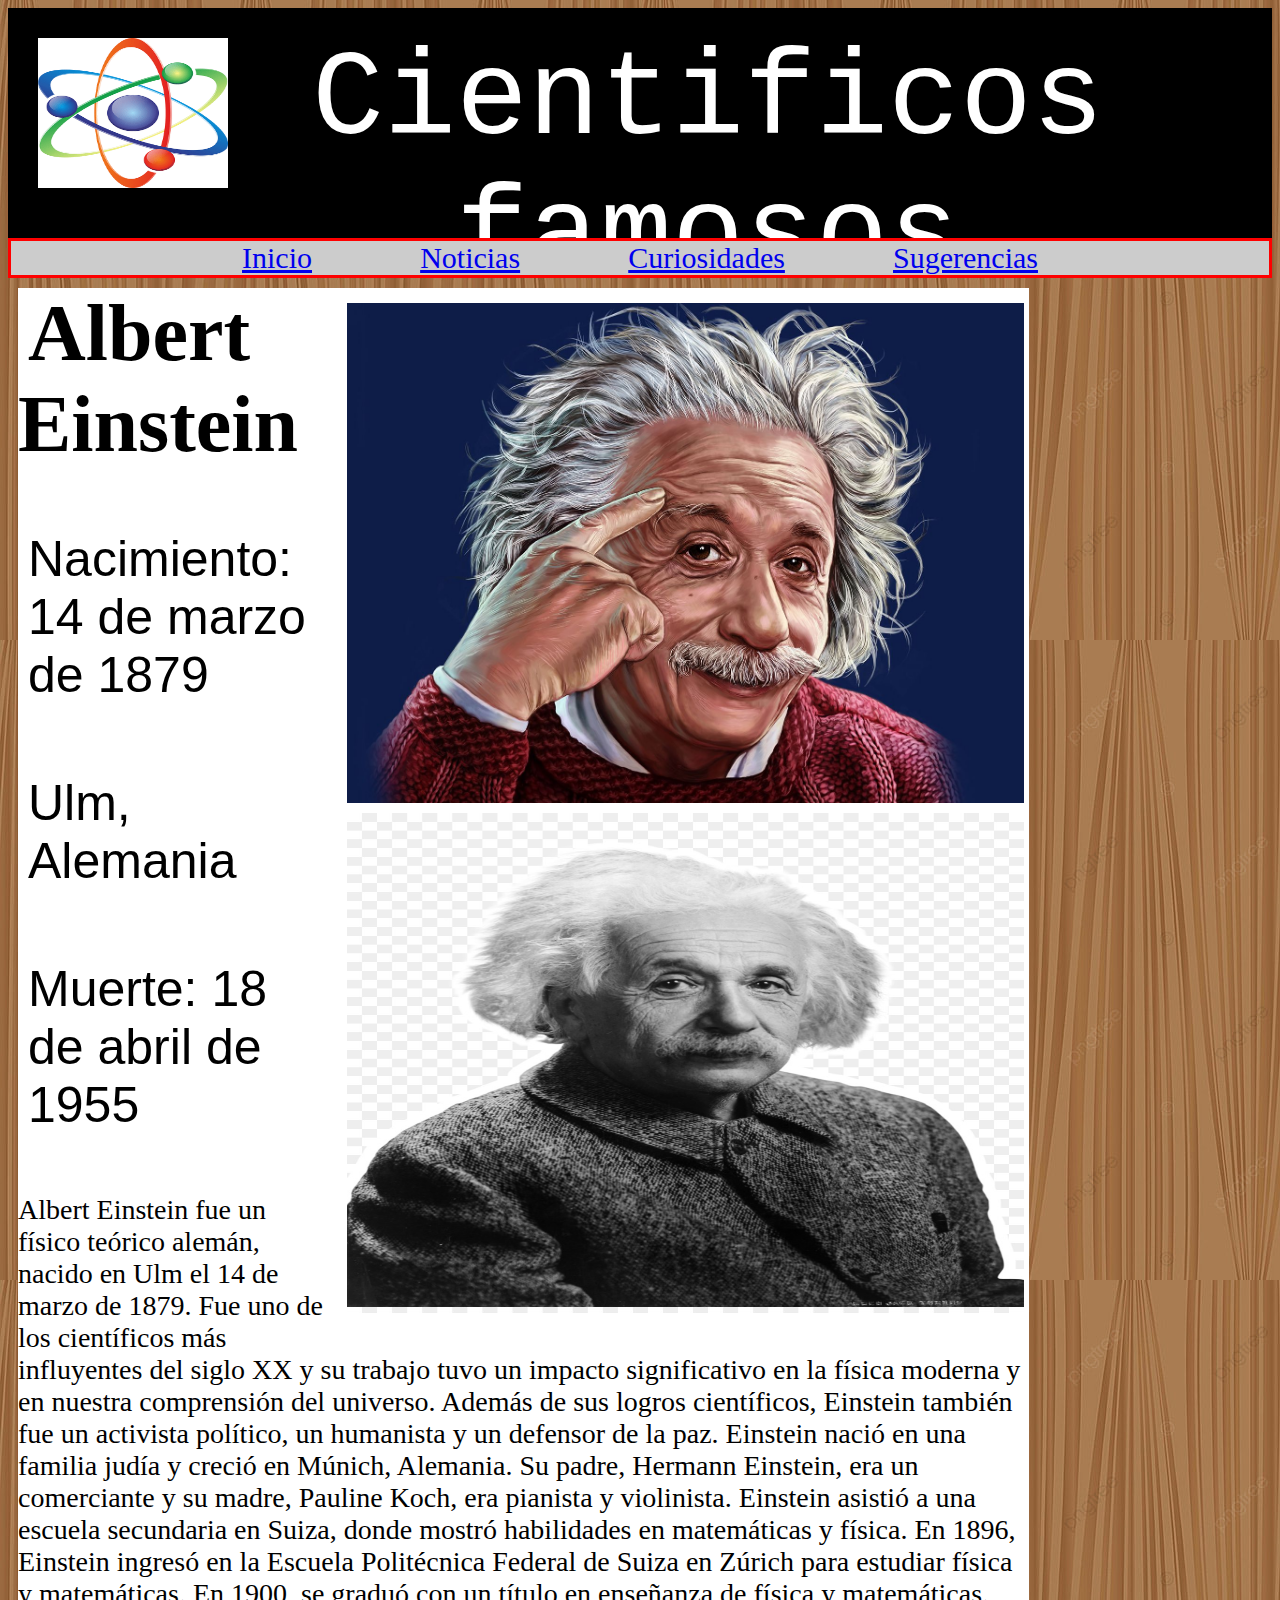
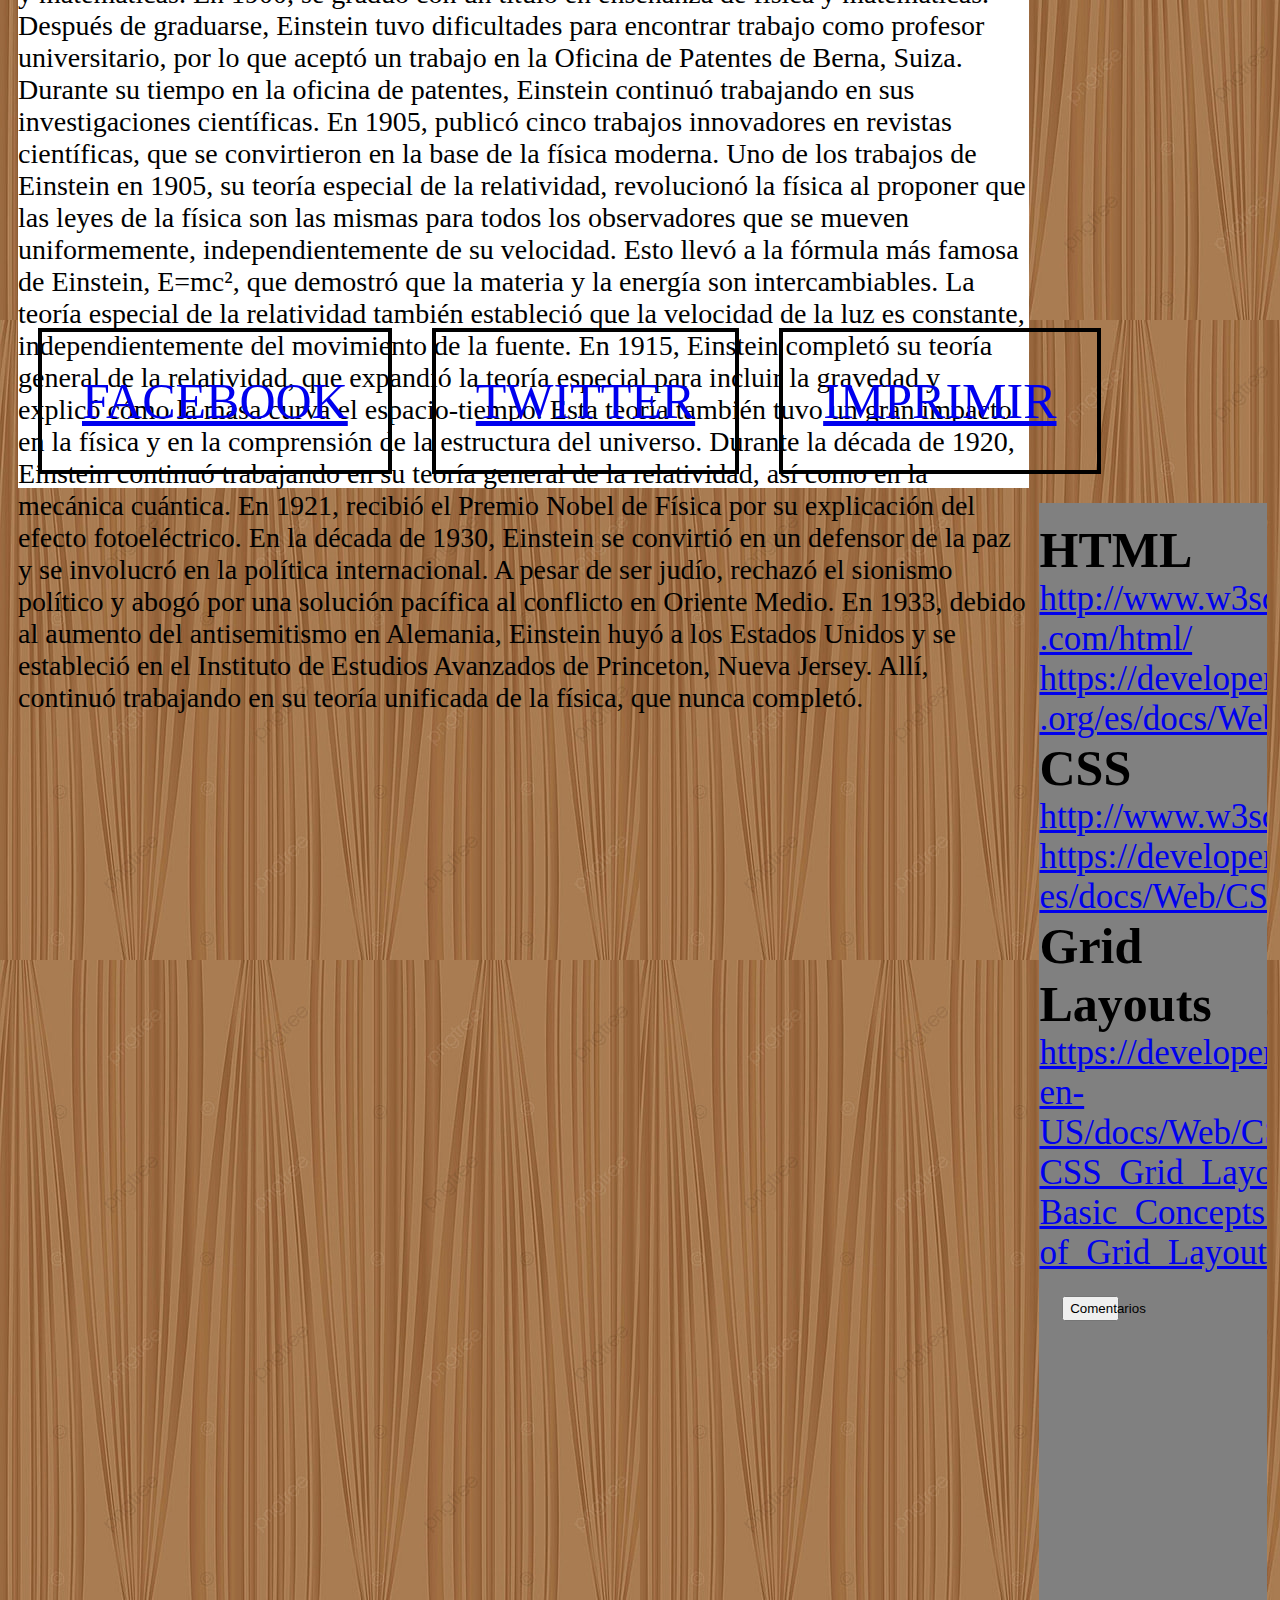
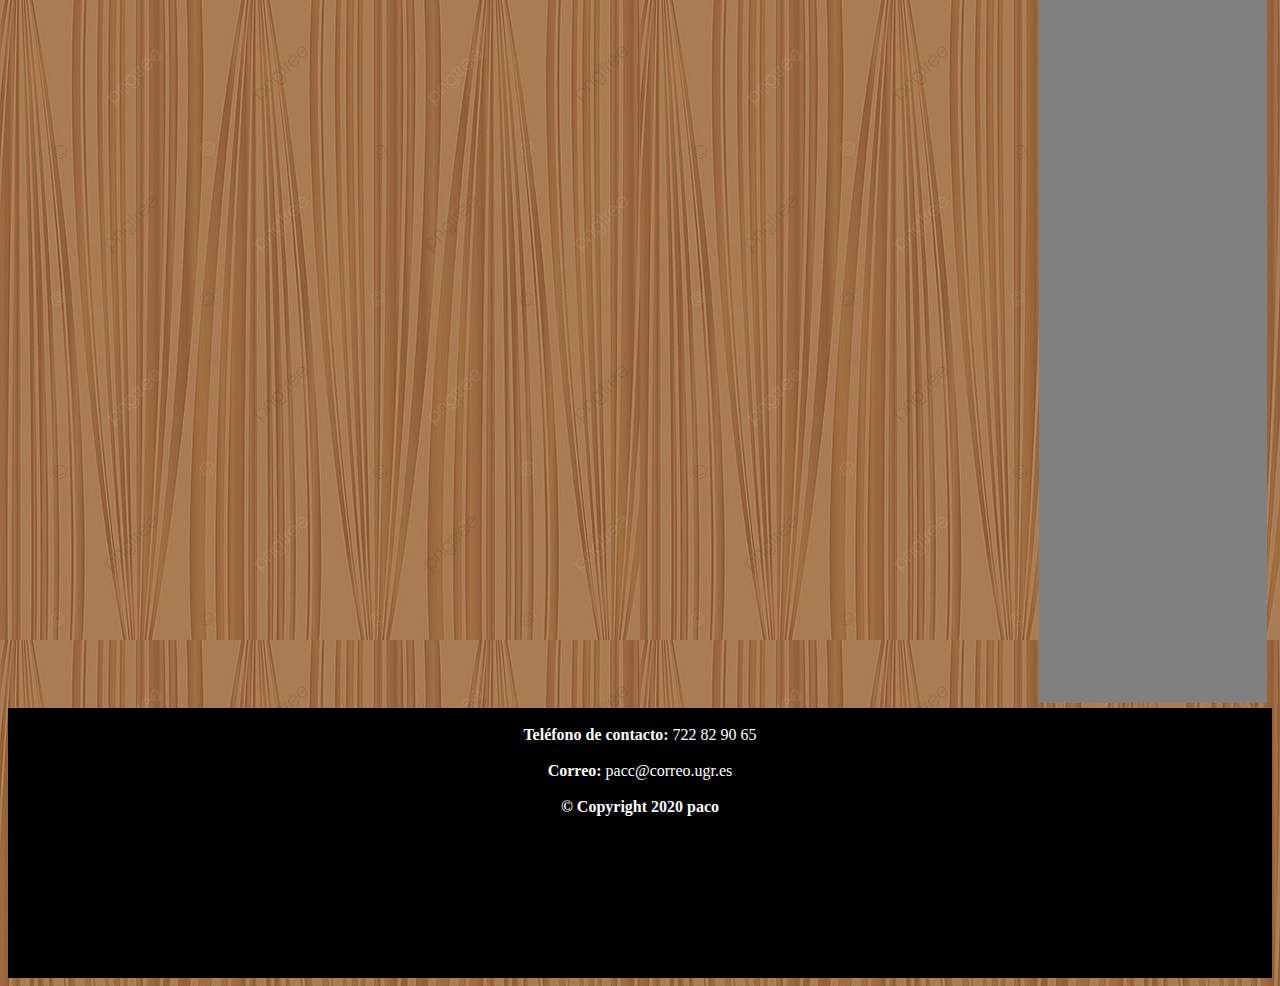
<file: cientifico.html>
<!DOCTYPE html>
<html>
    <!-- Titulo en el explorador y archivo css -->
    <head>
        <link rel="stylesheet" href="portada.css">
        <title> Albert Einstein</title>
    </head>

    <!-- Inicio cabecera -->
    <header class="Cabecera">
        <div class="wrapperCabecera">
            <!-- Esta primera caja contiene la foto -->
            <div class="cajaWrapperCabecera">
                <img class="fotoAtomo" src="image/atomo.png"></img>
            </div>

            <!-- Titulo principal de la pagina -->
            <aside class="tituloP">Cientificos famosos</aside>
        </div>

        <!-- Menu de la pagina -->
        <nav class="CajaMenu">
            <a class="menu" href="portada.html">Inicio</a>
            <a class="menu" href="portada.html">Noticias</a>
            <a class="menu" href="portada.html">Curiosidades</a>
            <a class="menu" href="portada.html">Sugerencias</a>
        </nav>
    </header>
    <!-- Fin cabecera -->

    <!-- Inicio cuadro principal que contiene la biografia -->
    <main class="cuerpoPrincipal">
        <!-- Fotos del cientifico -->
        <aside class="fotos">
            <img class="f1" src="image/albert-einstein.jpg"></img>
            <img class="f2" src="image/einstein2.jpg"></img>
        </aside>

        <!-- Texto de la biografia -->
        <b class="nombre">Albert Einstein</b>
        <p class="Nac">Nacimiento: 14 de marzo de 1879</p>
        <p class="Nac">Ulm, Alemania</p>
        <p class="Nac">Muerte: 18 de abril de 1955</p>
        <p class="biografia">
            Albert Einstein fue un f&iacute;sico te&oacute;rico alem&aacute;n, nacido en Ulm el 14 de marzo de 1879. Fue uno de los cient&iacute;ficos m&aacute;s influyentes del siglo XX y su trabajo tuvo un impacto significativo en la f&iacute;sica moderna y en nuestra comprensi&oacute;n del universo. Adem&aacute;s de sus logros cient&iacute;ficos, Einstein tambi&eacute;n fue un activista pol&iacute;tico, un humanista y un defensor de la paz.
            Einstein naci&oacute; en una familia jud&iacute;a y creci&oacute; en M&uacute;nich, Alemania. Su padre, Hermann Einstein, era un comerciante y su madre, Pauline Koch, era pianista y violinista. Einstein asisti&oacute; a una escuela secundaria en Suiza, donde mostr&oacute; habilidades en matem&aacute;ticas y f&iacute;sica. En 1896, Einstein ingres&oacute; en la Escuela Polit&eacute;cnica Federal de Suiza en Z&uacute;rich para estudiar f&iacute;sica y matem&aacute;ticas. En 1900, se gradu&oacute; con un t&iacute;tulo en ense&ntilde;anza de f&iacute;sica y matem&aacute;ticas.
            Despu&eacute;s de graduarse, Einstein tuvo dificultades para encontrar trabajo como profesor universitario, por lo que acept&oacute; un trabajo en la Oficina de Patentes de Berna, Suiza. Durante su tiempo en la oficina de patentes, Einstein continu&oacute; trabajando en sus investigaciones cient&iacute;ficas. En 1905, public&oacute; cinco trabajos innovadores en revistas cient&iacute;ficas, que se convirtieron en la base de la f&iacute;sica moderna.
            Uno de los trabajos de Einstein en 1905, su teor&iacute;a especial de la relatividad, revolucion&oacute; la f&iacute;sica al proponer que las leyes de la f&iacute;sica son las mismas para todos los observadores que se mueven uniformemente, independientemente de su velocidad. Esto llev&oacute; a la f&oacute;rmula m&aacute;s famosa de Einstein, E=mc&sup2;, que demostr&oacute; que la materia y la energ&iacute;a son intercambiables. La teor&iacute;a especial de la relatividad tambi&eacute;n estableci&oacute; que la velocidad de la luz es constante, independientemente del movimiento de la fuente.
            En 1915, Einstein complet&oacute; su teor&iacute;a general de la relatividad, que expandi&oacute; la teor&iacute;a especial para incluir la gravedad y explic&oacute; c&oacute;mo la masa curva el espacio-tiempo. Esta teor&iacute;a tambi&eacute;n tuvo un gran impacto en la f&iacute;sica y en la comprensi&oacute;n de la estructura del universo.
            Durante la d&eacute;cada de 1920, Einstein continu&oacute; trabajando en su teor&iacute;a general de la relatividad, as&iacute; como en la mec&aacute;nica cu&aacute;ntica. En 1921, recibi&oacute; el Premio Nobel de F&iacute;sica por su explicaci&oacute;n del efecto fotoel&eacute;ctrico. En la d&eacute;cada de 1930, Einstein se convirti&oacute; en un defensor de la paz y se involucr&oacute; en la pol&iacute;tica internacional. A pesar de ser jud&iacute;o, rechaz&oacute; el sionismo pol&iacute;tico y abog&oacute; por una soluci&oacute;n pac&iacute;fica al conflicto en Oriente Medio.
            En 1933, debido al aumento del antisemitismo en Alemania, Einstein huy&oacute; a los Estados Unidos y se estableci&oacute; en el Instituto de Estudios Avanzados de Princeton, Nueva Jersey. All&iacute;, continu&oacute; trabajando en su teor&iacute;a unificada de la f&iacute;sica, que nunca complet&oacute;.
        </p>

        <!-- Pie de la biografia -->
        <footer class="pieBiografia">
            <a href="https://es-es.facebook.com/" class="cajaPieBiografia">FACEBOOK</a>
            <a href="https://twitter.com/?lang=es" class="cajaPieBiografia">TWITTER</a>
            <a href="cientifico_imprimir.html" class="cajaPieBiografia">IMPRIMIR</a>
        </footer>
    </main>
    <!-- Fin del cuadro principal que contiene la biografia -->

    <!-- Inicio de la barra lateral auxiliar -->
    <aside class="barraLateral">

        <div>
            <!-- Los enlaces tienen titulos y su enlace respectivo -->
            <br><b class="tituloEnlaces">HTML</b></br>
            <a class="enlacesAux" href="http://www.w3schools.com/html/">http://www.w3schools
                .com/html/
            </a>
            <a class="enlacesAux" href="https://developer.mozilla.org/es/docs/Web/HTML">https://developer.mozilla
                .org/es/docs/Web/HTML
            </a>
            <br><b class="tituloEnlaces">CSS</b></br>
            <a class="enlacesAux" href="http://www.w3schools.com/css/">http://www.w3schools.com/css/</a>
            <a class="enlacesAux" href="https://developer.mozilla.org/es/docs/Web/CSS">https://developer.mozilla.org/
                es/docs/Web/CSS</a>
            <br><b class="tituloEnlaces">Grid Layouts</b></br>
            <a class="enlacesAux" href="https://developer.mozilla.org/en-US/docs/Web/CSS/CSS_Grid_Layout/Basic_Concepts_of_Grid_Layout">https://developer.mozilla.org/
                en-US/docs/Web/CSS/
                CSS_Grid_Layout/
                Basic_Concepts_
                of_Grid_Layout
            </a>
        </div>

        <!-- Comienzo formulario y comentarios -->
        <button class="botonComents" onclick="mostrar_ocultar()">Comentarios</button>

        <!-- Comentarios -->
        <div class="cajaComentarios" id="cajaCom" style="display: none;">
            <div class="comen" id="comen">
                <p>
                    Fran Mon, 10 Mar 2023 21:15:48 GMT:  
                    Muy buena pagina
                </p>
                <p>
                    Sara Sun, 25 Mar 2023 16:35:31 GMT:
                    Faltan las fuentes
                </p>
            </div>
            
            <!-- Formulario -->
            <form id="formulario">
                <p>Nombre:</p>
                <input class="aux" id="name" type="text"></input>
                <p>Correo:</p>
                <input class="aux" id="email" type="text"></input>
                <p>Texto:</p>
                <input class="textocom" id="textocom" type="text"></input>
                <button type="button" onclick="send()">Enviar</button>
            </form>
        </div>
        <!-- Fin formulario y comentarios -->

    </aside>
    <!-- Fin de la barra lateral auxiliar -->

    <!-- Inicio pie de pagina -->
    <footer class="piePagina">
        <br><b> Tel&eacute;fono de contacto: </b> 722 82 90 65</br>
        <br><b> Correo: </b> pacc&#64;correo.ugr.es</br>
        <br><b>&copy; Copyright 2020 paco</b></br>
    </footer>
    <!-- Fin pie de pagina -->
</html>

<script src="cientifico.js"></script>
</file>
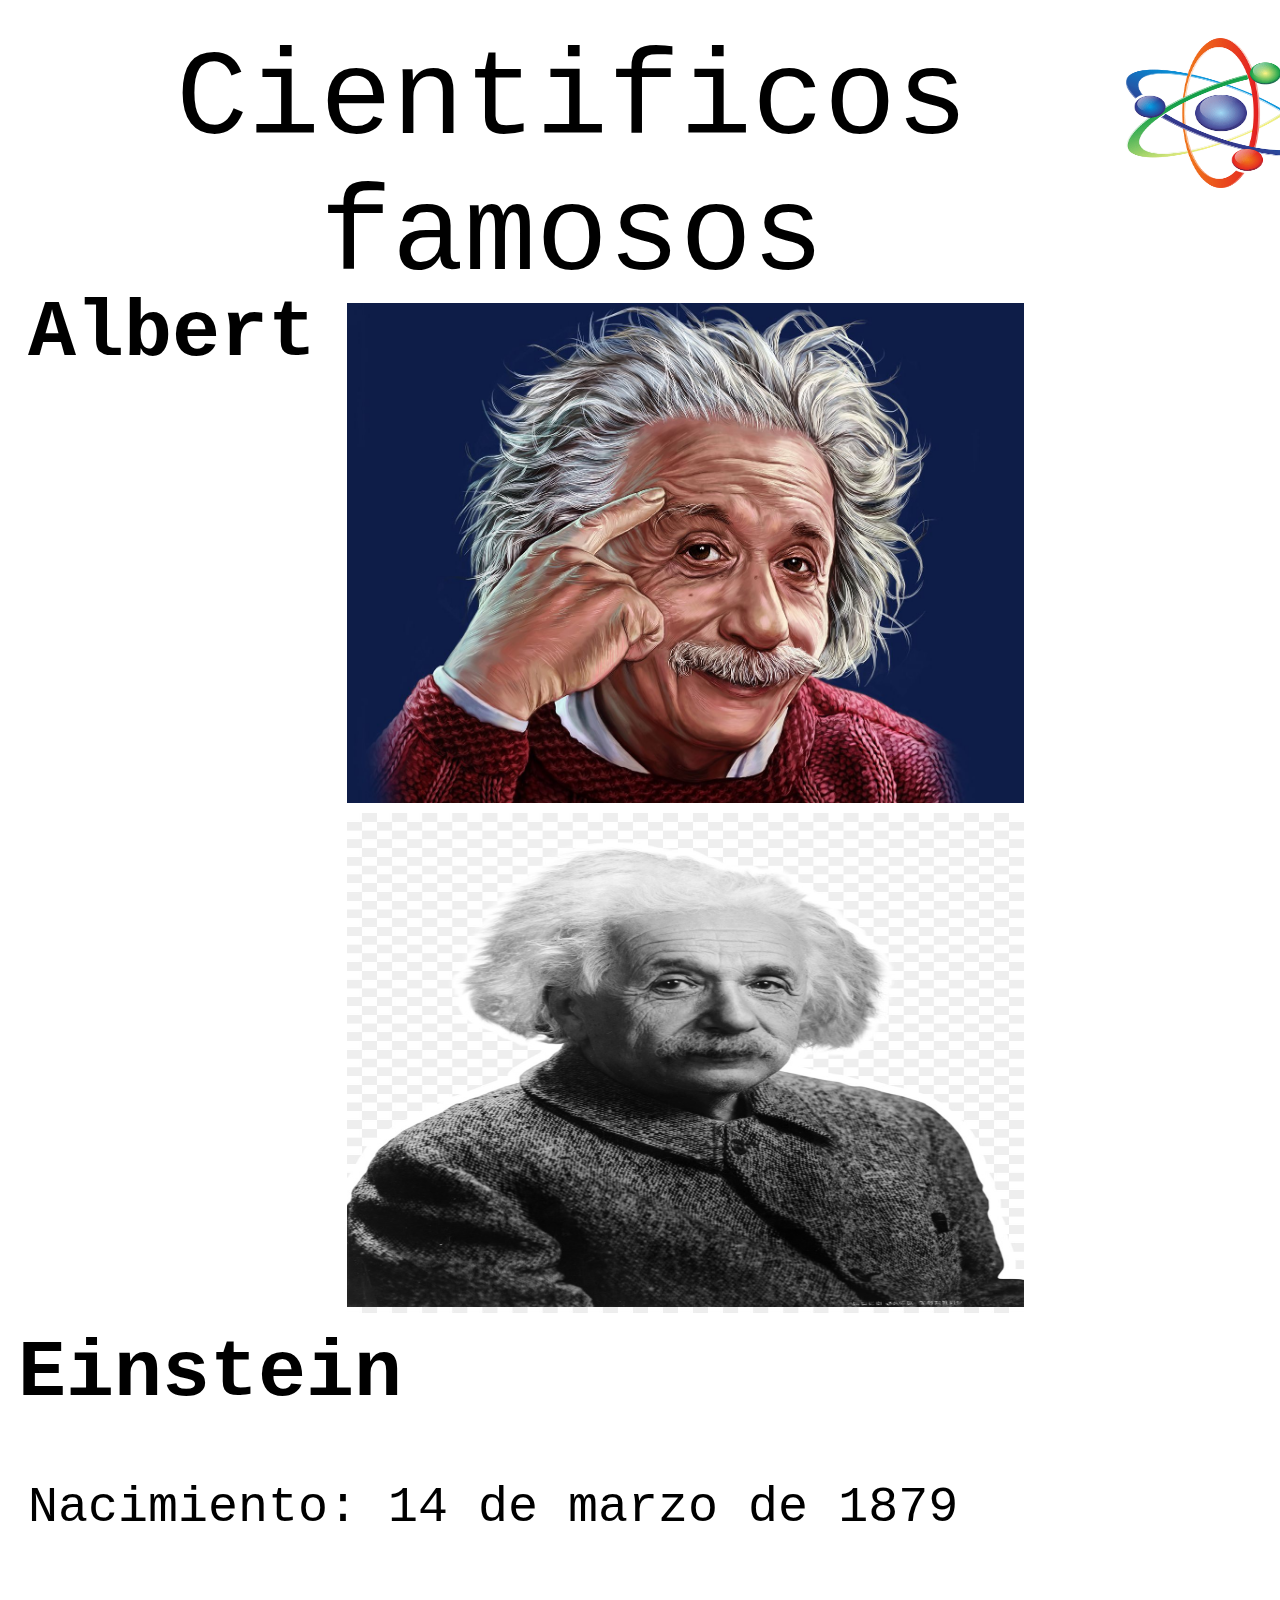
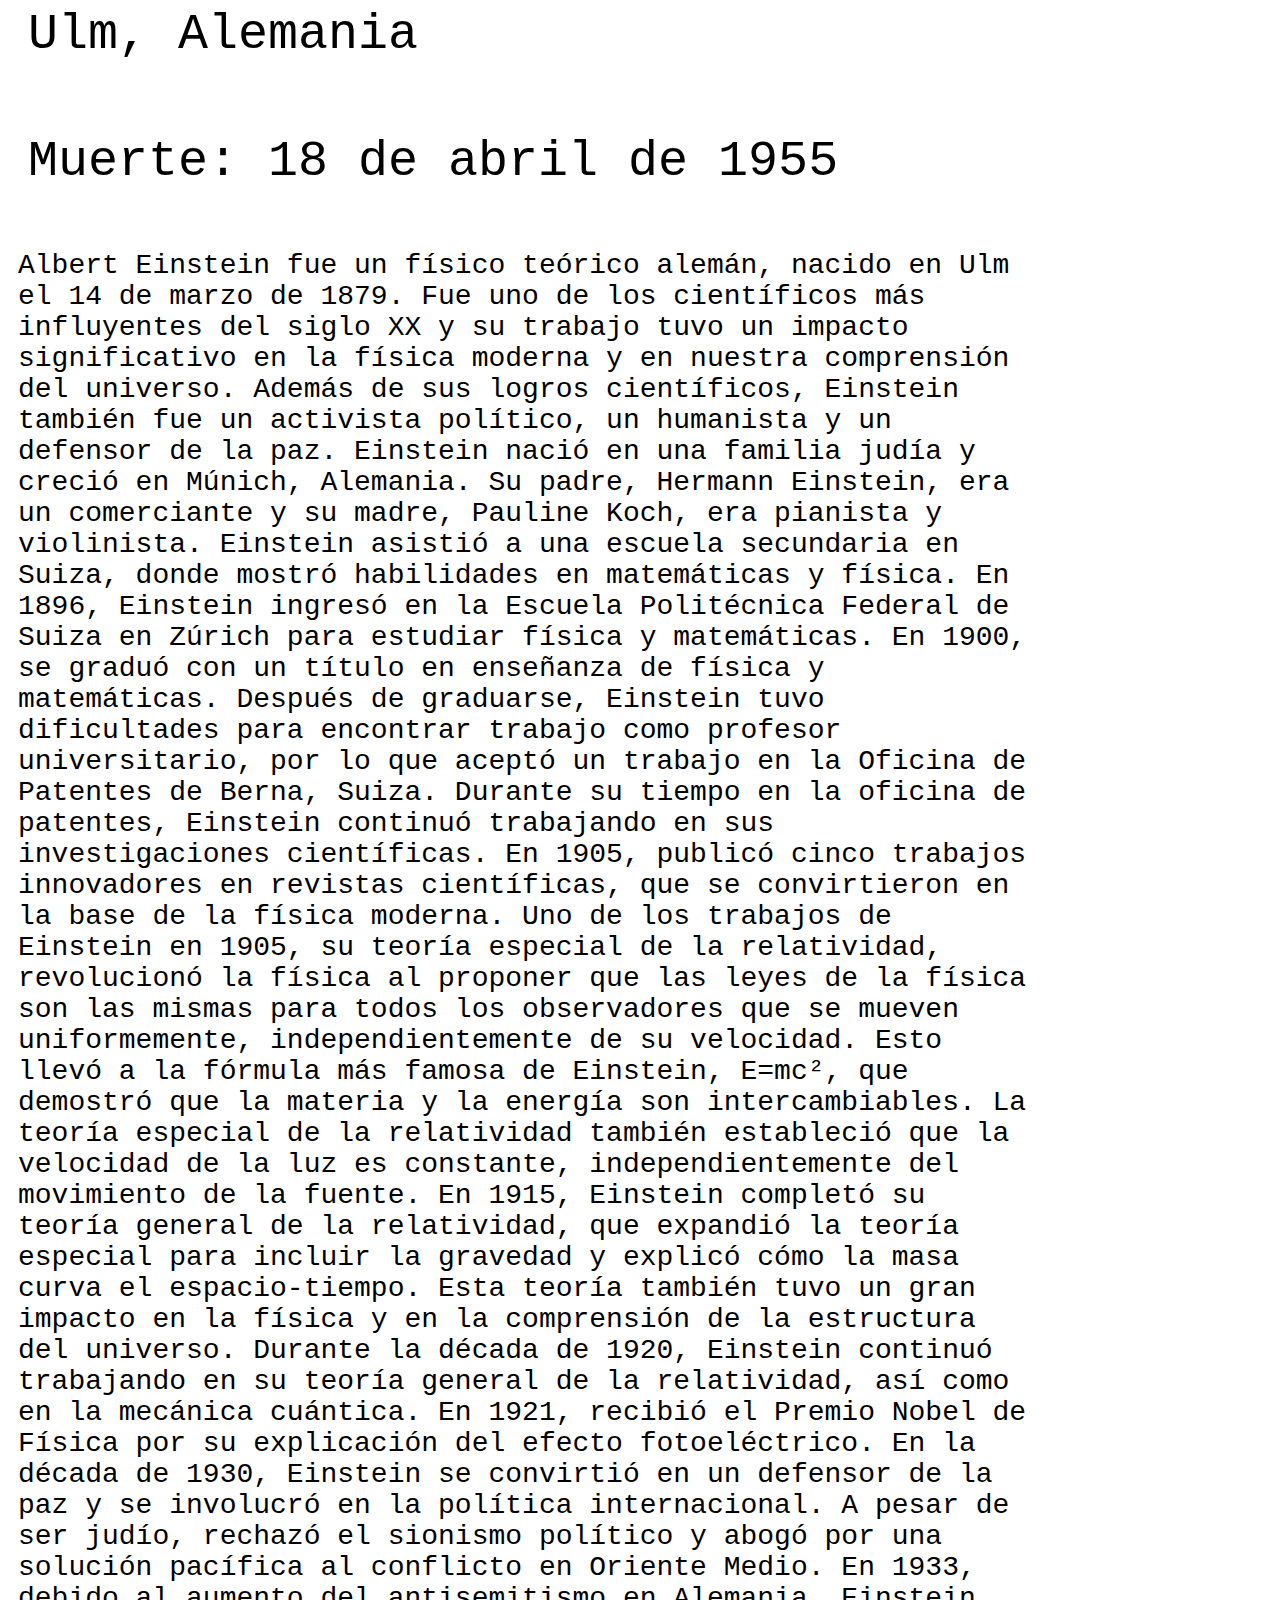
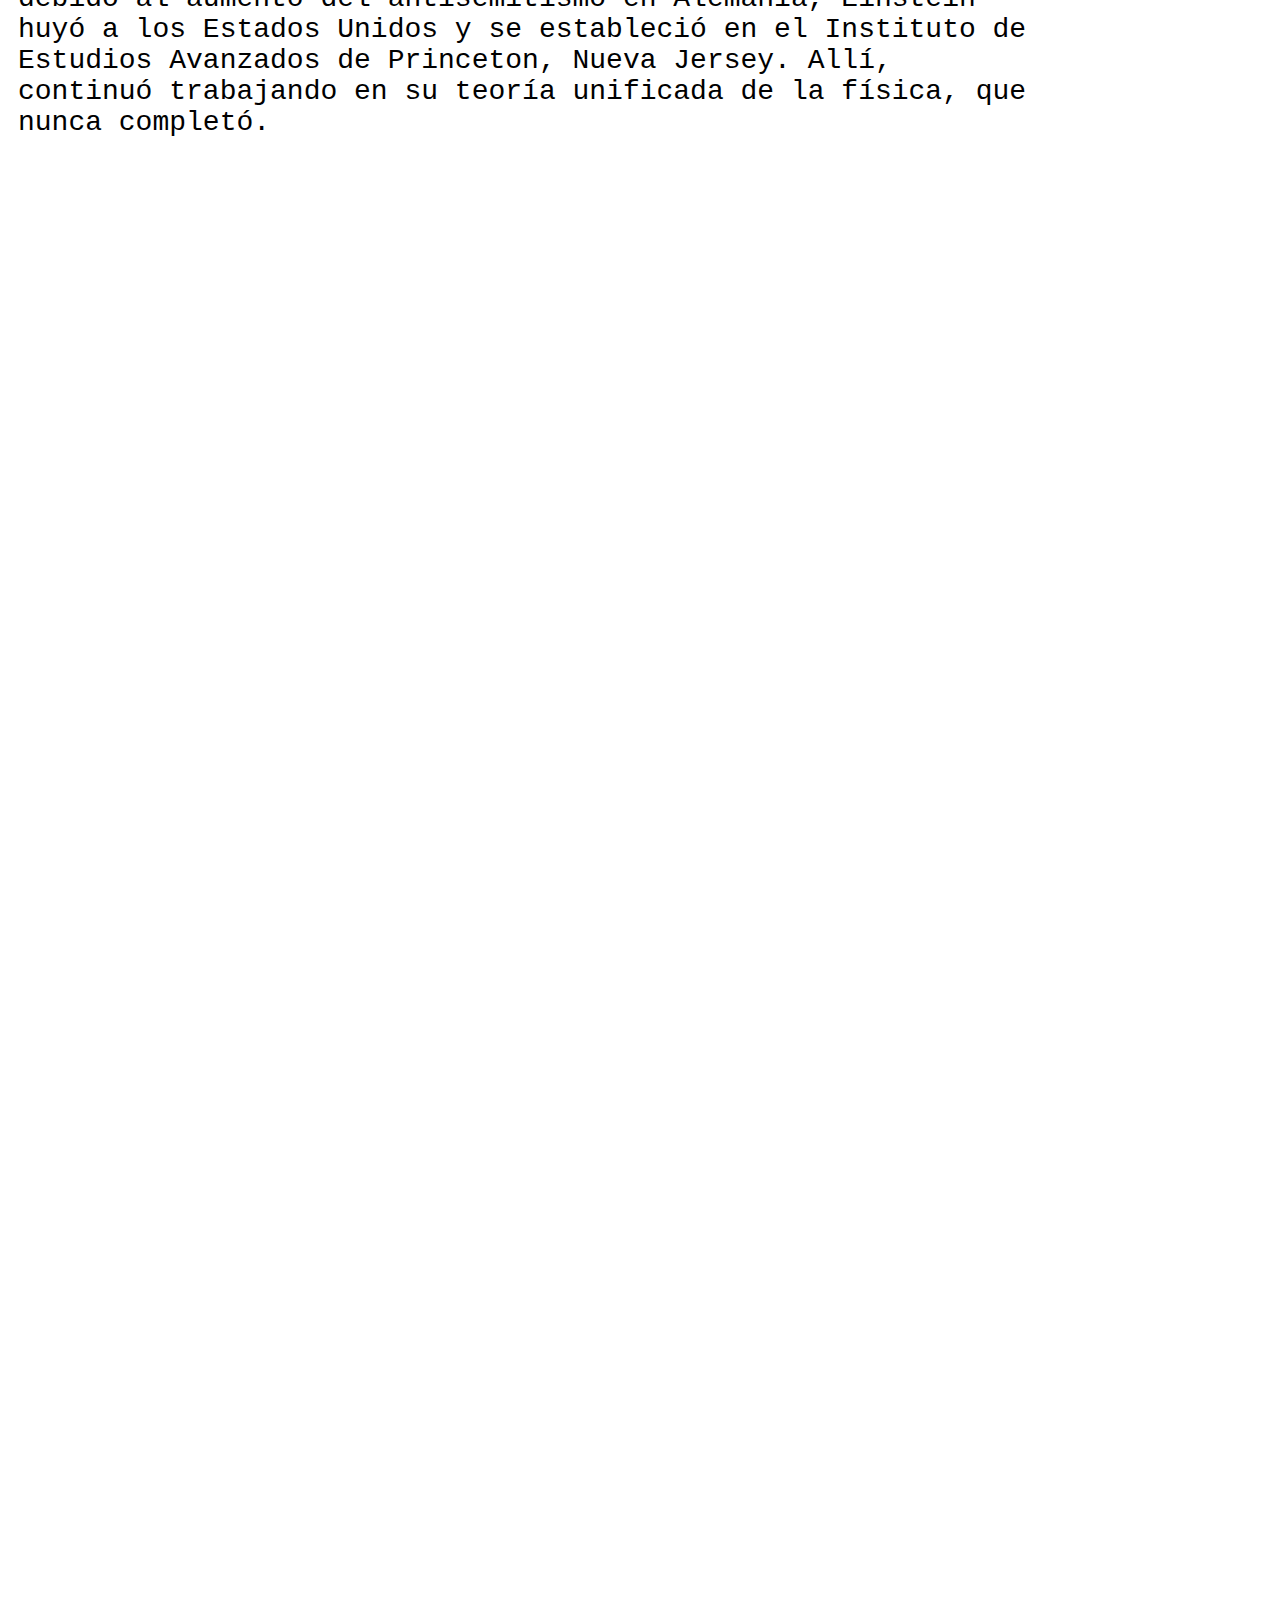
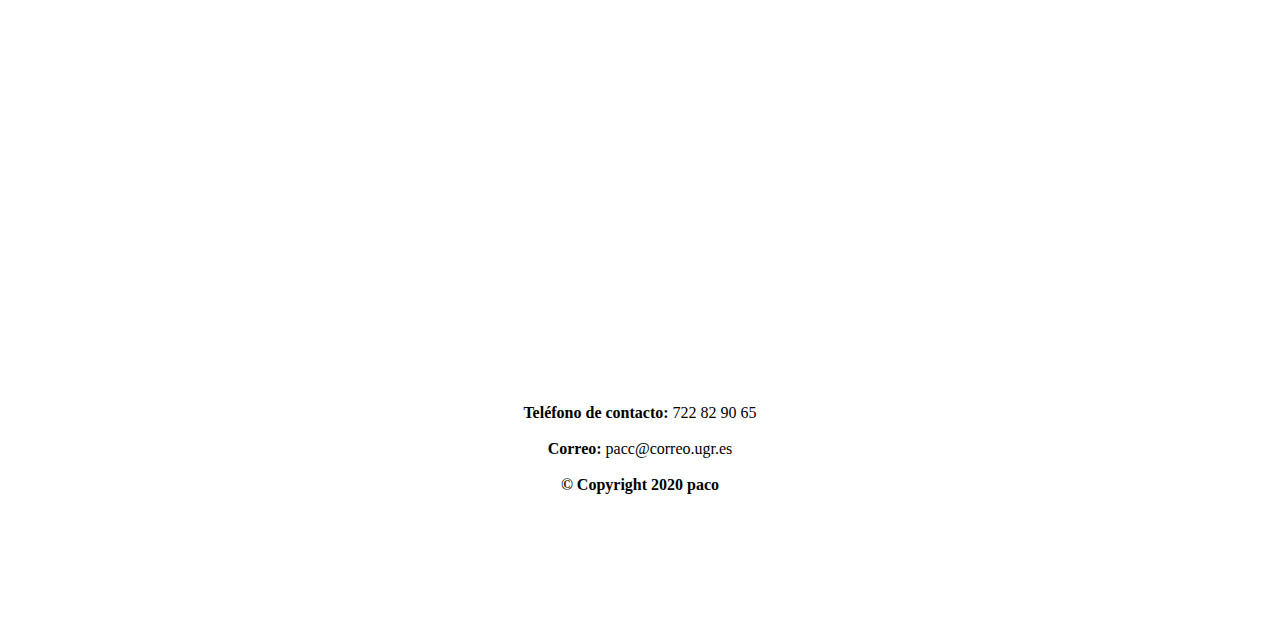
<file: cientifico_imprimir.html>
<!DOCTYPE html>
<html>
    <!-- Titulo en el explorador y archivo css -->
    <head>
        <link rel="stylesheet" href="cientifico_imprimir.css">
        <title> Albert Einstein</title>
    </head>

    <!-- Inicio cabecera -->
    <header class="Cabecera">
        <div class="wrapperCabecera">
            <!-- Titulo principal de la pagina -->
            <aside class="tituloP">Cientificos famosos</aside>
            
            <!-- Esta primera caja contiene la foto -->
            <div class="cajaWrapperCabecera">
                <img class="fotoAtomo" src="image/atomo.png"></img>
            </div>
        </div>

        <!-- Menu de la pagina -->
        <nav class="CajaMenu">
            <a class="menu" href="portada.html">Inicio</a>
            <a class="menu" href="portada.html">Noticias</a>
            <a class="menu" href="portada.html">Curiosidades</a>
            <a class="menu" href="portada.html">Sugerencias</a>
        </nav>
    </header>
    <!-- Fin cabecera -->

    <!-- Inicio cuadro principal que contiene la biografia -->
    <main class="cuerpoPrincipal">
        <!-- Fotos del cientifico -->
        <aside class="fotos">
            <img class="f1" src="image/albert-einstein.jpg"></img>
            <img class="f2" src="image/einstein2.jpg"></img>
        </aside>

        <!-- Texto de la biografia -->
        <b class="nombre">Albert Einstein</b>
        <p class="Nac">Nacimiento: 14 de marzo de 1879</p>
        <p class="Nac">Ulm, Alemania</p>
        <p class="Nac">Muerte: 18 de abril de 1955</p>
        <p class="biografia">
            Albert Einstein fue un f&iacute;sico te&oacute;rico alem&aacute;n, nacido en Ulm el 14 de marzo de 1879. Fue uno de los cient&iacute;ficos m&aacute;s influyentes del siglo XX y su trabajo tuvo un impacto significativo en la f&iacute;sica moderna y en nuestra comprensi&oacute;n del universo. Adem&aacute;s de sus logros cient&iacute;ficos, Einstein tambi&eacute;n fue un activista pol&iacute;tico, un humanista y un defensor de la paz.
            Einstein naci&oacute; en una familia jud&iacute;a y creci&oacute; en M&uacute;nich, Alemania. Su padre, Hermann Einstein, era un comerciante y su madre, Pauline Koch, era pianista y violinista. Einstein asisti&oacute; a una escuela secundaria en Suiza, donde mostr&oacute; habilidades en matem&aacute;ticas y f&iacute;sica. En 1896, Einstein ingres&oacute; en la Escuela Polit&eacute;cnica Federal de Suiza en Z&uacute;rich para estudiar f&iacute;sica y matem&aacute;ticas. En 1900, se gradu&oacute; con un t&iacute;tulo en ense&ntilde;anza de f&iacute;sica y matem&aacute;ticas.
            Despu&eacute;s de graduarse, Einstein tuvo dificultades para encontrar trabajo como profesor universitario, por lo que acept&oacute; un trabajo en la Oficina de Patentes de Berna, Suiza. Durante su tiempo en la oficina de patentes, Einstein continu&oacute; trabajando en sus investigaciones cient&iacute;ficas. En 1905, public&oacute; cinco trabajos innovadores en revistas cient&iacute;ficas, que se convirtieron en la base de la f&iacute;sica moderna.
            Uno de los trabajos de Einstein en 1905, su teor&iacute;a especial de la relatividad, revolucion&oacute; la f&iacute;sica al proponer que las leyes de la f&iacute;sica son las mismas para todos los observadores que se mueven uniformemente, independientemente de su velocidad. Esto llev&oacute; a la f&oacute;rmula m&aacute;s famosa de Einstein, E=mc&sup2;, que demostr&oacute; que la materia y la energ&iacute;a son intercambiables. La teor&iacute;a especial de la relatividad tambi&eacute;n estableci&oacute; que la velocidad de la luz es constante, independientemente del movimiento de la fuente.
            En 1915, Einstein complet&oacute; su teor&iacute;a general de la relatividad, que expandi&oacute; la teor&iacute;a especial para incluir la gravedad y explic&oacute; c&oacute;mo la masa curva el espacio-tiempo. Esta teor&iacute;a tambi&eacute;n tuvo un gran impacto en la f&iacute;sica y en la comprensi&oacute;n de la estructura del universo.
            Durante la d&eacute;cada de 1920, Einstein continu&oacute; trabajando en su teor&iacute;a general de la relatividad, as&iacute; como en la mec&aacute;nica cu&aacute;ntica. En 1921, recibi&oacute; el Premio Nobel de F&iacute;sica por su explicaci&oacute;n del efecto fotoel&eacute;ctrico. En la d&eacute;cada de 1930, Einstein se convirti&oacute; en un defensor de la paz y se involucr&oacute; en la pol&iacute;tica internacional. A pesar de ser jud&iacute;o, rechaz&oacute; el sionismo pol&iacute;tico y abog&oacute; por una soluci&oacute;n pac&iacute;fica al conflicto en Oriente Medio.
            En 1933, debido al aumento del antisemitismo en Alemania, Einstein huy&oacute; a los Estados Unidos y se estableci&oacute; en el Instituto de Estudios Avanzados de Princeton, Nueva Jersey. All&iacute;, continu&oacute; trabajando en su teor&iacute;a unificada de la f&iacute;sica, que nunca complet&oacute;.
        </p>
        
        <!-- Pie de la biografia -->
        <footer class="pieBiografia">
            <a href="https://es-es.facebook.com/" class="cajaPieBiografia">FACEBOOK</a>
            <a href="https://twitter.com/?lang=es" class="cajaPieBiografia">TWITTER</a>
            <a href="cientifico_imprimir.html" class="cajaPieBiografia">IMPRIMIR</a>
        </footer>
    </main>
    <!-- Fin del cuadro principal que contiene la biografia -->

    <!-- Inicio de la barra lateral auxiliar -->
    <aside class="barraLateral">

        <!-- Los enlaces tienen titulos y su enlace respectivo -->
        <br><b class="tituloEnlaces">HTML</b></br>
        <a class="enlacesAux" href="http://www.w3schools.com/html/">http://www.w3schools
            .com/html/
        </a>
        <a class="enlacesAux" href="https://developer.mozilla.org/es/docs/Web/HTML">https://developer.mozilla
            .org/es/docs/Web/HTML
        </a>
        <br><b class="tituloEnlaces">CSS</b></br>
        <a class="enlacesAux" href="http://www.w3schools.com/css/">http://www.w3schools.com/css/</a>
        <a class="enlacesAux" href="https://developer.mozilla.org/es/docs/Web/CSS">https://developer.mozilla.org/
            es/docs/Web/CSS</a>
        <br><b class="tituloEnlaces">Grid Layouts</b></br>
        <a class="enlacesAux" href="https://developer.mozilla.org/en-US/docs/Web/CSS/CSS_Grid_Layout/Basic_Concepts_of_Grid_Layout">https://developer.mozilla.org/
            en-US/docs/Web/CSS/
            CSS_Grid_Layout/
            Basic_Concepts_
            of_Grid_Layout
        </a>
    </aside>
    <!-- Fin de la barra lateral auxiliar -->

    <!-- Inicio pie de pagina -->
    <footer class="piePagina">
        <br><b> Tel&eacute;fono de contacto: </b> 722 82 90 65</br>
        <br><b> Correo: </b> pacc&#64;correo.ugr.es</br>
        <br><b>&copy; Copyright 2020 paco</b></br>
    </footer>
    <!-- Fin pie de pagina -->
</html>
</file>
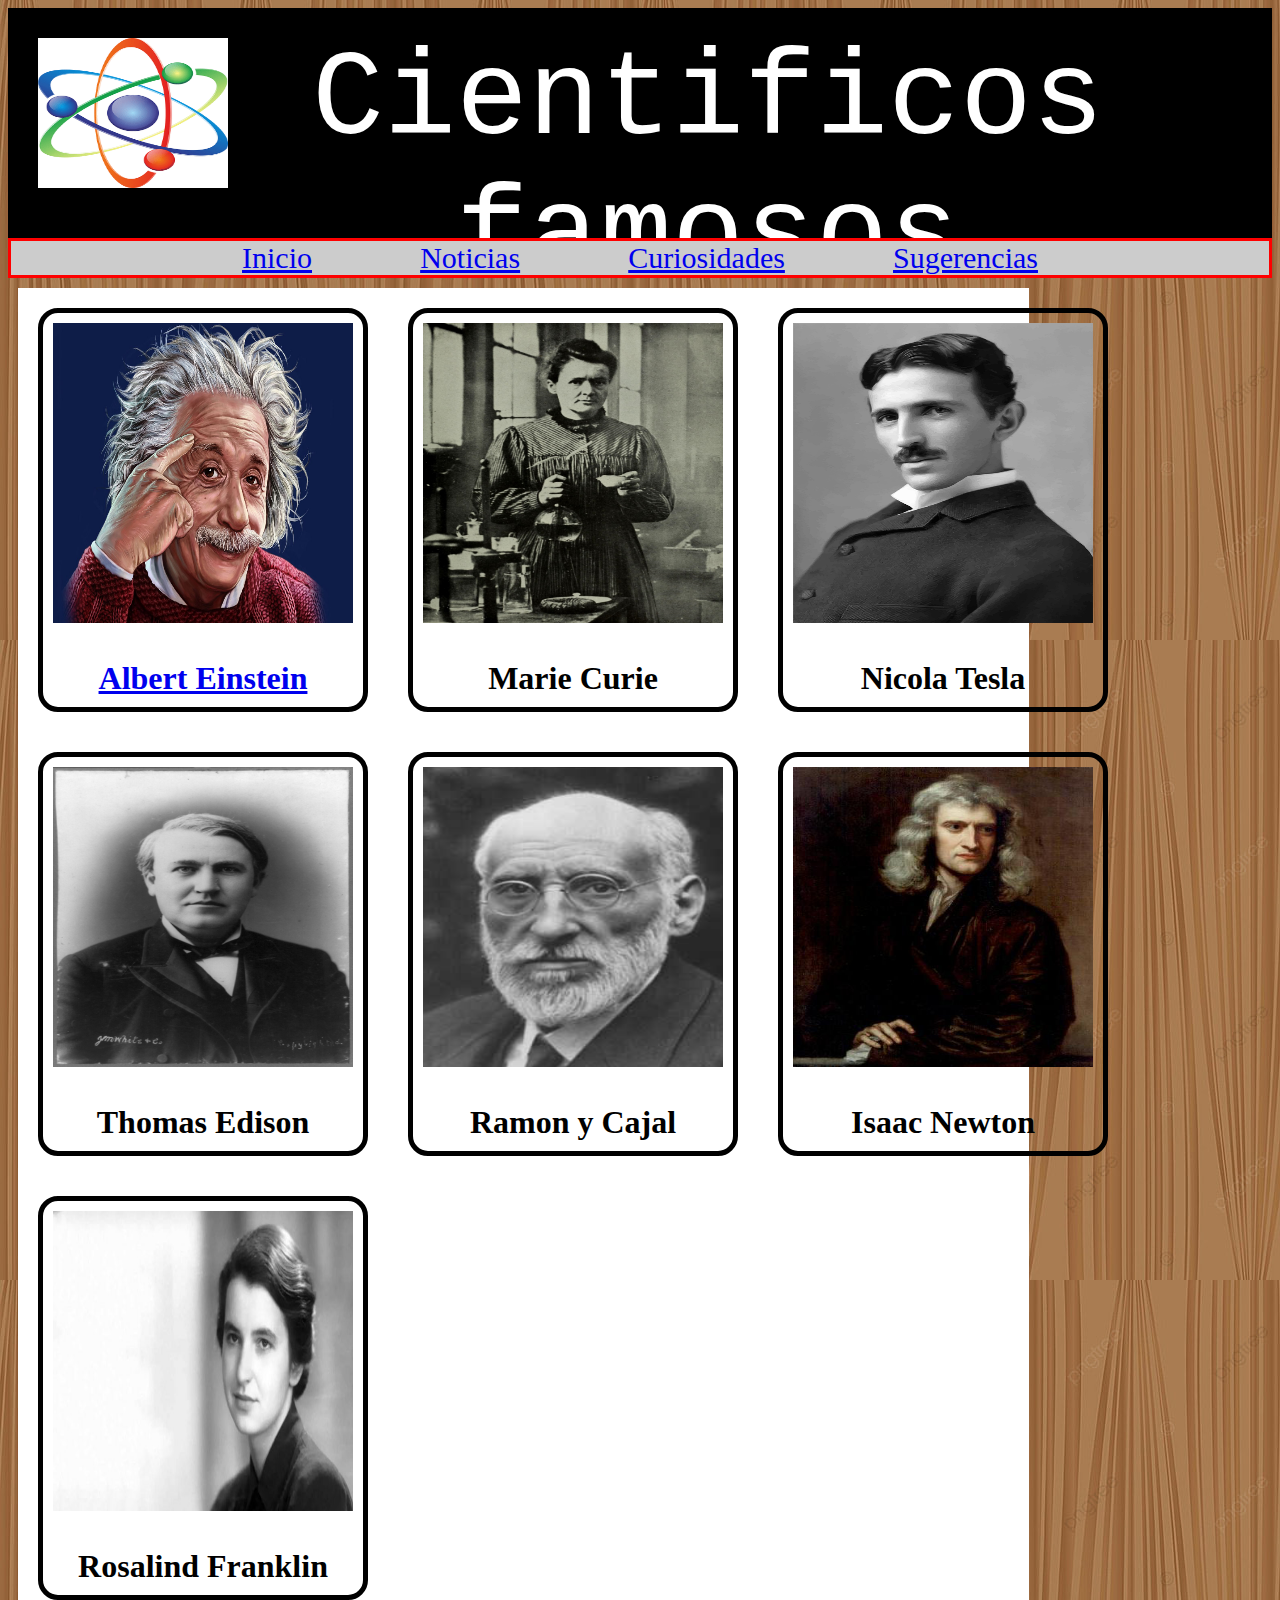
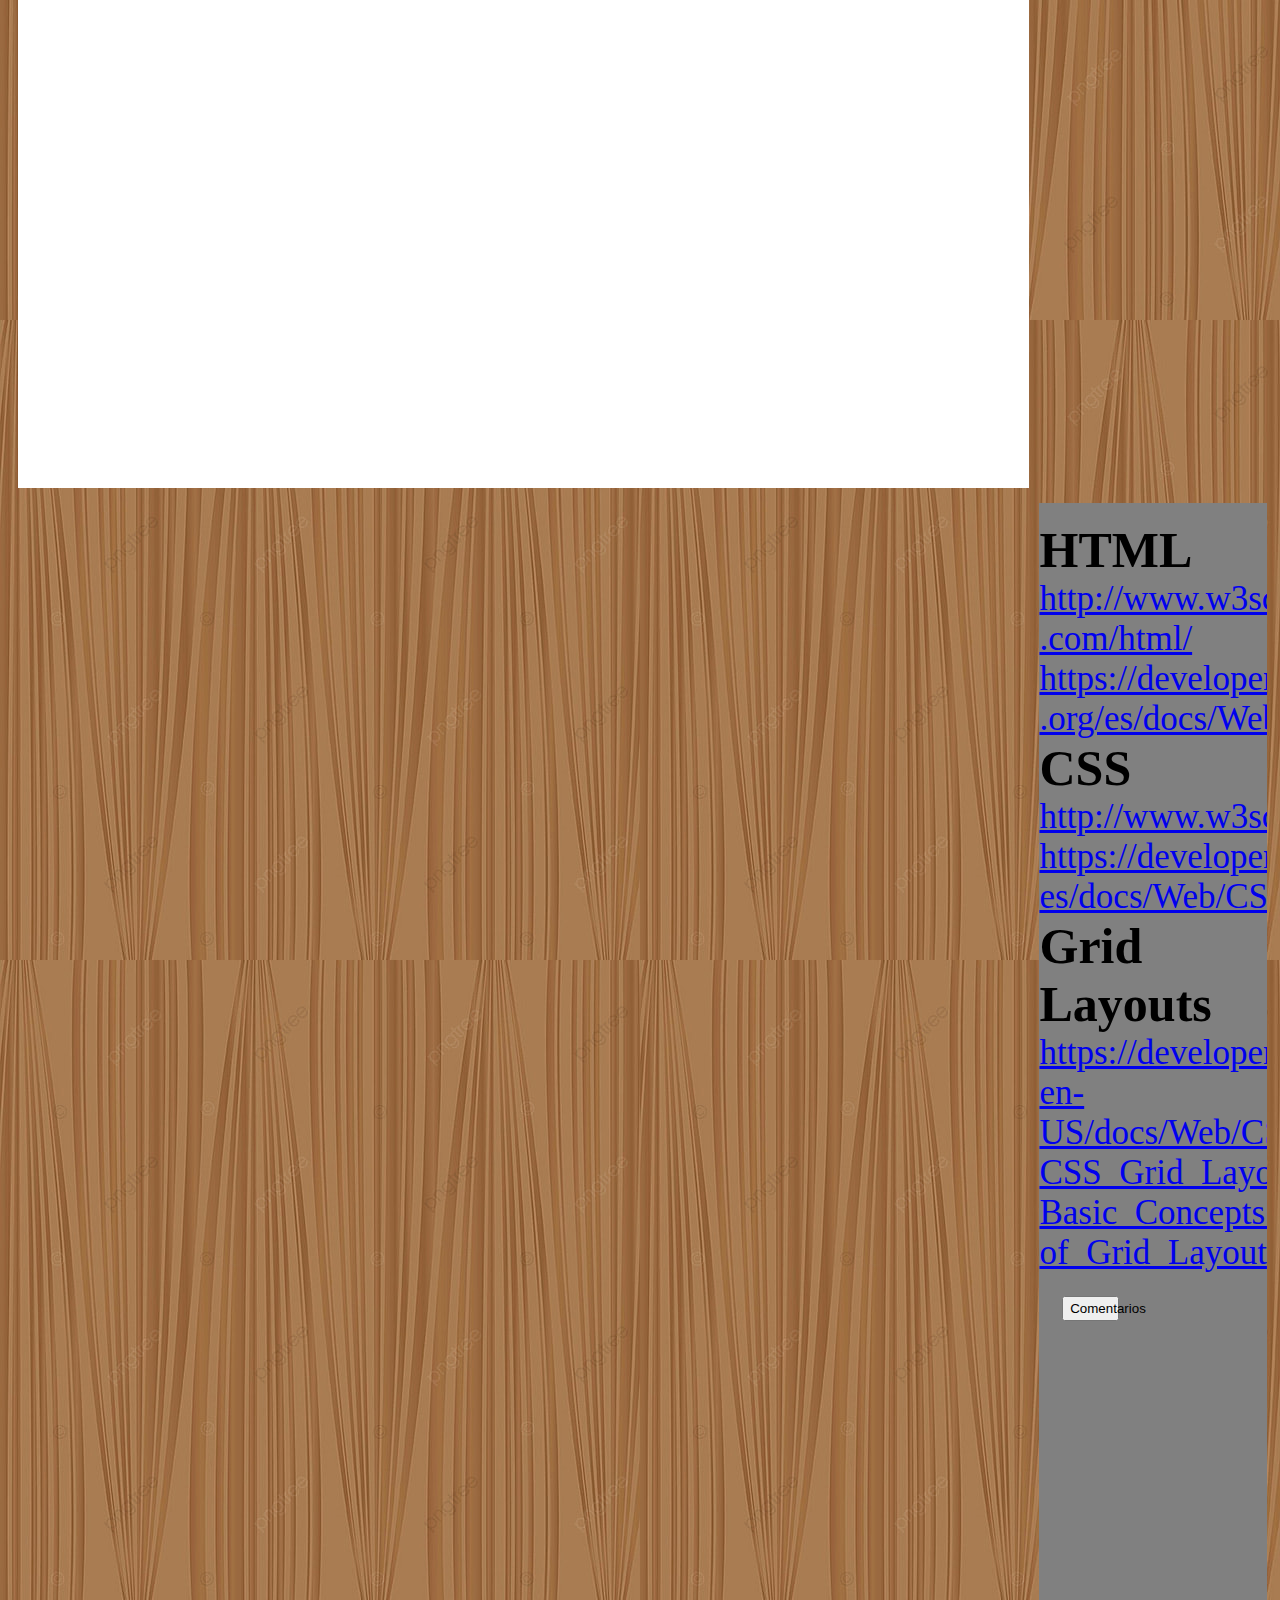
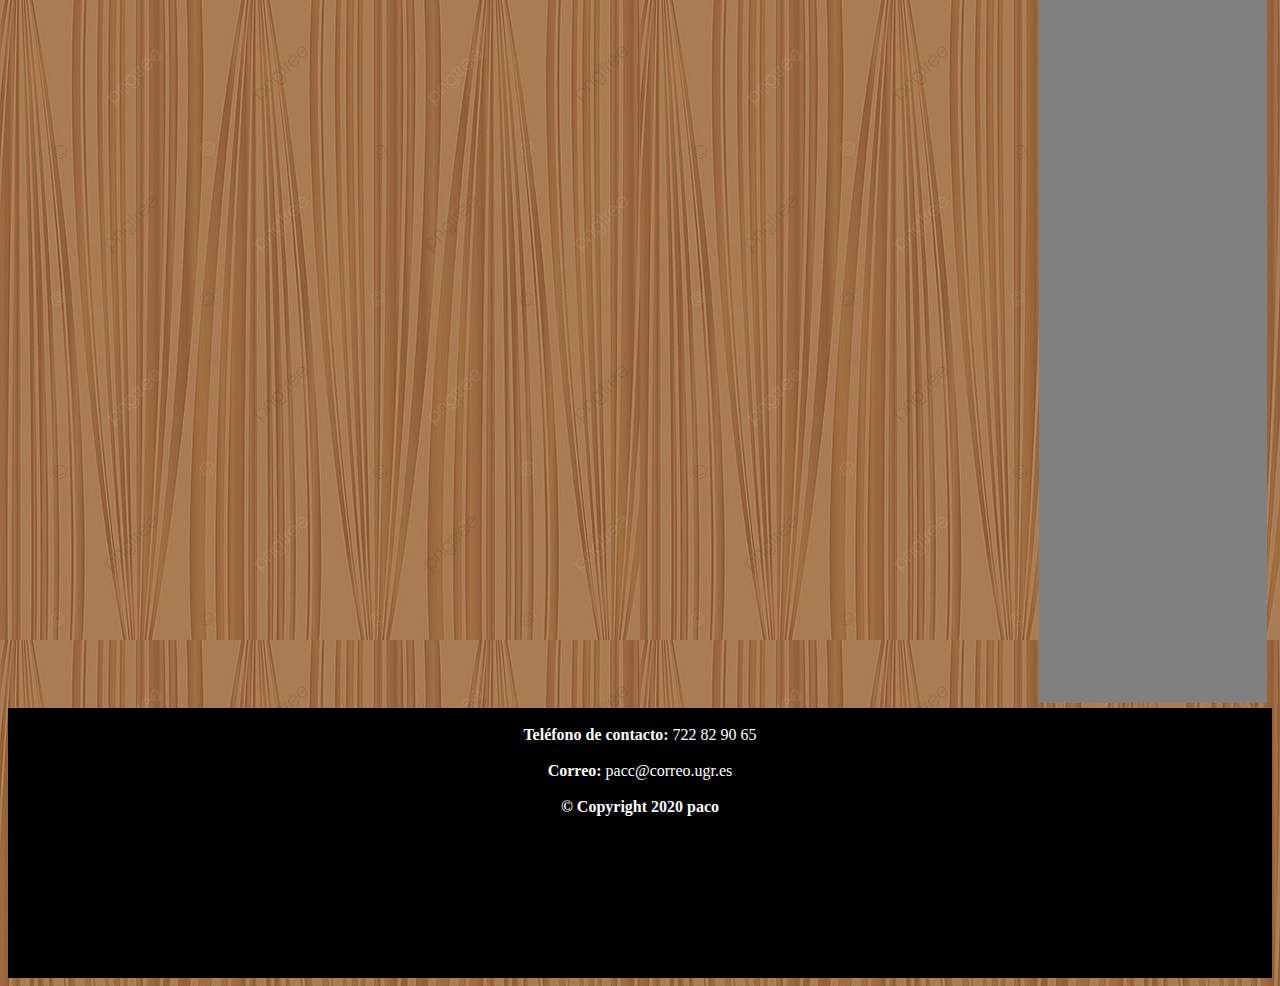
<file: portada.html>
<!DOCTYPE html>
<html>
    <!-- Titulo en el explorador y archivo css -->
    <head>
        <link rel="stylesheet" href="portada.css">
        <title> Cientificos mas reconocidos y no tan conocidos</title>
    </head>
    
     <!-- Inicio cabecera -->
    <header class="Cabecera">
        <div class="wrapperCabecera">
            <!-- Esta primera caja contiene la foto -->
            <div class="cajaWrapperCabecera">
                <img class="fotoAtomo" src="image/atomo.png"></img>
            </div>

            <!-- Titulo principal de la pagina -->
            <aside class="tituloP">Cientificos famosos</aside>
        </div>

        <!-- Menu de la pagina -->
        <nav class="CajaMenu">
            <a class="menu" href="portada.html">Inicio</a>
            <a class="menu" href="portada.html">Noticias</a>
            <a class="menu" href="portada.html">Curiosidades</a>
            <a class="menu" href="portada.html">Sugerencias</a>
        </nav>
    </header>
    <!-- Fin cabecera -->

    <!-- Inicio cuadro principal que contiene a los cientificos -->
    <main class="cuerpoPrincipal">

        <div class="wrapper">
            <!-- He puesto todos los div entre <a> por si despues hay que
                linkear las urls -->
            <a href="cientifico.html">
                <div class="cajaWrapper">
                    <img class="pequeña" src="image/albert-einstein.jpg"></img>
                    <b class="nombrefotop"><br>Albert Einstein</br></b>
                </div>
            </a>

            <a>
                <div class="cajaWrapper">
                    <img class="pequeña" src="image/mariecurie.jpg"></img>
                    <b class="nombrefotop"><br>Marie Curie</br></b>
                </div>
            </a>

            <a>
                <div class="cajaWrapper">
                    <img class="pequeña" src="image/nicolaTesla.png"></img>
                    <b class="nombrefotop"><br>Nicola Tesla</br></b>
                </div>
            </a>

            <a>
                <div class="cajaWrapper">
                    <img class="pequeña" src="image/Edinson.png"></img>
                    <b class="nombrefotop"><br>Thomas Edison</br></b>
                </div>
            </a>

            <a>
                <div class="cajaWrapper">
                    <img class="pequeña" src="image/ramonYcajal.png"></img>
                    <b class="nombrefotop"><br>Ramon y Cajal</br></b>
                </div>
            </a>

            <a>
                <div class="cajaWrapper">
                    <img class="pequeña" src="image/isaacNewton.jpg"></img>
                    <b class="nombrefotop"><br>Isaac Newton</br></b>
                </div>
            </a>

            <a>
                <div class="cajaWrapper">
                    <img class="pequeña" src="image/rosalind.jpg"></img>
                    <b class="nombrefotop"><br>Rosalind Franklin</br></b>
                </div>
            </a>
        </div>
    </main>
    <!-- Fin del cuadro principal que contiene a los cientificos -->

    <!-- Inicio de la barra lateral auxiliar -->
    <aside class="barraLateral">

        <div>
            <!-- Los enlaces tienen titulos y su enlace respectivo -->
            <br><b class="tituloEnlaces">HTML</b></br>
            <a class="enlacesAux" href="http://www.w3schools.com/html/">http://www.w3schools
                .com/html/
            </a>
            <a class="enlacesAux" href="https://developer.mozilla.org/es/docs/Web/HTML">https://developer.mozilla
                .org/es/docs/Web/HTML
            </a>
            <br><b class="tituloEnlaces">CSS</b></br>
            <a class="enlacesAux" href="http://www.w3schools.com/css/">http://www.w3schools.com/css/</a>
            <a class="enlacesAux" href="https://developer.mozilla.org/es/docs/Web/CSS">https://developer.mozilla.org/
                es/docs/Web/CSS</a>
            <br><b class="tituloEnlaces">Grid Layouts</b></br>
            <a class="enlacesAux" href="https://developer.mozilla.org/en-US/docs/Web/CSS/CSS_Grid_Layout/Basic_Concepts_of_Grid_Layout">https://developer.mozilla.org/
                en-US/docs/Web/CSS/
                CSS_Grid_Layout/
                Basic_Concepts_
                of_Grid_Layout
            </a>
        </div>

        <!-- Comienzo formulario y comentarios -->
        <button class="botonComents" onclick="mostrar_ocultar()">Comentarios</button>

        <!-- Comentarios -->
        <div class="cajaComentarios" id="cajaCom" style="display: none;">
            <div class="comen" id="comen">
                <p>
                    Fran Mon, 10 Mar 2023 21:15:48 GMT:  
                    Muy buena pagina
                </p>
                <p>
                    Sara Sun, 25 Mar 2023 16:35:31 GMT:
                    Faltan las fuentes
                </p>
            </div>
            
            <!-- Formulario -->
            <form id="formulario">
                <p>Nombre:</p>
                <input class="aux" id="name" type="text"></input>
                <p>Correo:</p>
                <input class="aux" id="email" type="text"></input>
                <p>Texto:</p>
                <input class="textocom" id="textocom" type="text"></input>
                <button type="button" onclick="send()">Enviar</button>
            </form>
        </div>
        <!-- Fin formulario y comentarios -->

    </aside>
    <!-- Fin de la barra lateral auxiliar -->

    <!-- Inicio pie de pagina -->
    <footer class="piePagina">
        <br><b> Tel&eacute;fono de contacto: </b> 722 82 90 65</br>
        <br><b> Correo: </b> pacc&#64;correo.ugr.es</br>
        <br><b>&copy; Copyright 2020 paco</b></br>
    </footer>
    <!-- Fin pie de pagina -->
</html>

<script src="cientifico.js"></script>
</file>
<file: portada.css>
/* Inicio cabecera */
.Cabecera{
    margin:0;
    position: relative;
    clear:both;
    font-size: 150px;
    background-color: #000000;
    text-align: center;
    color: white;
    width: 98,5%;
    height: 230px;
    padding: 20px;
    border-width: 0;
    overflow: hidden;
}

.wrapperCabecera{
    display: grid;
    grid-template-columns: 1fr 8fr ;
    height: 80%;
    width: 100%;
}

.cajaWrapperCabecera{
    margin: 10px;
    display: grid;
    place-content: center;
}

.tituloP{
    font-family: monospace;
    margin: 5px;
    font-size: 120px;
}

.fotoAtomo{
    position: absolute;
    width: 190px;
    height: 150px;
}

/* Caja que esta dentro de la cabecera que contiene los menus */
.CajaMenu{
    position: absolute;
    left:0;
    right:0;
    bottom:0;
    font-size: 30px;
    width: auto;
    height: auto;
    background: #ccc;
    border-width: 2%;
    border-color: red;
    border-style: solid;
}

.menu{
    margin: 4%;
}
/* Fin de la cabecera */


/* Fondo de la pagina */
body{
    background-image: url(image/texturaMadera.jpg);
    background-repeat: repeat;
}


/* Inicio barra lateral auxiliar */
.barraLateral{
    position: relative;
    background-color: gray;
    height: 1800px;
    width: 18%;
    margin: 5px;
    float: right;
    overflow: hidden;
}

.tituloEnlaces{
    clear:left;
    font-size: 50px;
}

.enlacesAux{
    font-size: 35px;
}

.cajaComentarios{
    clear: both;
    width: 95%;
    height: 57%;
    margin: 10px;
    background-color: white;
    overflow: scroll;
}

.comen{
    height: 25%;
    width: 95%;
    border: solid red 3px;
    margin: 10px;
    overflow: scroll;
}

.formulario{
    border: solid blue 3px;
    height: 70%;
    width: 95%;
    margin: 10px;
}

.botonComents{
    visibility: visible;
    margin: 10%;
    width: 25%;
    height: 25px;
}

.textocom{
    height: 400px;
    width: 90%;
    overflow: scroll;
}

.aux{
    width: 90%;
    overflow: scroll;
}

/* Fin de la barra lateral auxiliar */

/* Unica cascada del pie de pagina */
.piePagina{
    position: relative;
    width: 100%;
    height: 270px;
    clear: both;
    bottom: 0%;
    background-color: black;
    margin: 0;
    color: white;
    text-align: center;
}

/* Parte comun de la caja principal de la pagina */
.cuerpoPrincipal{
    margin: 10px;
    position: relative;
    width: 80%;
    height: 1800px;
    float: left;
    clear: left;
    background-color: white;
}


/* Portada */
.wrapper{
    display: grid;
    grid-template-columns: 1fr 1fr 1fr;
    text-align: center;
}

img.pequeña{
    height: 300px;
    width: 300px;
}

.cajaWrapper{
    border: solid black 5px;
    border-radius: 5px;
    -webkit-border-radius: 20px;
    margin: 20px;
    display: grid;
    place-content: center;
    padding: 10px;
}

.nombrefotop{
    font-size: 32px;
}

/* Cientifico */

.nombre{
    font-size: 80px;
    font-family: serif;
    padding: 10px;
}

.Nac{
    font-size: 50px;
    font-family: Arial;
    padding: 10px;
}

/* Bloque que contiene a las dos fotos y las enseña como 
si fuera un wrapper */
.fotos{
    display: grid;
    grid-column: 1fr;
    grid-row: 1fr 1fr;
    place-content: center;
    float: right;
    margin: 10px;
}

.f1{
    margin: 5px;
    height: 500px;
    width: 100%;
    grid-row: 1/2;
}

.f2{
    margin: 5px;
    height: 500px;
    width: 100%;
    grid-row: 2/3;
}

.biografia{
    font-size: 28px;
}

/* Parte de abajo de la biografia "Facebook Twitter Imprimir "*/
.pieBiografia{
    position: absolute;
    clear: both;
    width: 100%;
    height: 10%;
    bottom: 0;
    display: grid;
    grid-template-columns: 1fr 1fr 1fr;
    grid-template-rows: 1fr;
}

.cajaPieBiografia{
    border: #000000 solid 4px;
    text-align: center;
    margin: 20px;
    font-size: 50px;
    padding: 40px;
}
</file>
<file: cientifico_imprimir.css>
/* Inicio cabecera */
.Cabecera{
    margin:0;
    position: relative;
    clear:both;
    font-size: 150px;
    text-align: center;
    width: 98,5%;
    height: 230px;
    padding: 20px;
    border-width: 0;
}

.wrapperCabecera{
    display: grid;
    grid-template-columns: 8fr 1fr ;
    height: 80%;
    width: 100%;
}

.cajaWrapperCabecera{
    margin: 10px;
    display: grid;
    place-content: center;
}

.tituloP{
    font-family: monospace;
    margin: 5px;
    font-size: 120px;
}

.fotoAtomo{
    position: absolute;
    width: 190px;
    height: 150px;
    float: right;
}

/* Caja que esta dentro de la cabecera que contiene los menus */
.CajaMenu{
    position: absolute;
    left:0;
    right:0;
    bottom:0;
    font-size: 30px;
    width: auto;
    height: auto;
    background: #ccc;
    border-width: 2%;
    border-color: red;
    border-style: solid;
    visibility: hidden;
}

.menu{
    margin: 4%;
}
/* Fin de la cabecera */

/* Unica cascada del pie de pagina */
.piePagina{
    position: relative;
    width: 100%;
    height: 100px;
    clear: both;
    bottom: 0%;
    text-align: center;
}

/* Parte comun de la caja principal de la pagina */
.cuerpoPrincipal{
    margin: 10px;
    position: relative;
    width: 80%;
    height: auto;
    float: left;
    clear: left;
}

/* Cientifico */

.nombre{
    font-size: 80px;
    font-family: monospace;
    padding: 10px;
}

.Nac{
    font-size: 50px;
    font-family: monospace;
    padding: 10px;
}

/* Bloque que contiene a las dos fotos y las enseña como 
si fuera un wrapper */
.fotos{
    display: grid;
    grid-column: 1fr;
    grid-row: 1fr 1fr;
    place-content: center;
    float: right;
    margin: 10px;
}

.f1{
    margin: 5px;
    height: 500px;
    width: 100%;
    grid-row: 1/2;
}

.f2{
    margin: 5px;
    height: 500px;
    width: 100%;
    grid-row: 2/3;
}

.biografia{
    font-size: 28px;
    font-family: monospace;
}

/* Parte de abajo de la biografia "Facebook Twitter Imprimir "*/
.pieBiografia{
    position: absolute;
    clear: both;
    width: 100%;
    height: 10%;
    bottom: 0;
    display: grid;
    grid-template-columns: 1fr 1fr 1fr;
    grid-template-rows: 1fr;
    visibility: hidden;
}

.cajaPieBiografia{
    border: #000000 solid 4px;
    text-align: center;
    margin: 20px;
    font-size: 50px;
    padding: 40px;
}

.barraLateral{
    position: relative;
    background-color: gray;
    height: 1800px;
    width: 18%;
    margin: 5px;
    float: right;
    overflow: hidden;
    visibility: hidden;
}

.tituloEnlaces{
    clear:left;
    font-size: 50px;
}

.enlacesAux{
    font-size: 35px;
}
</file>
